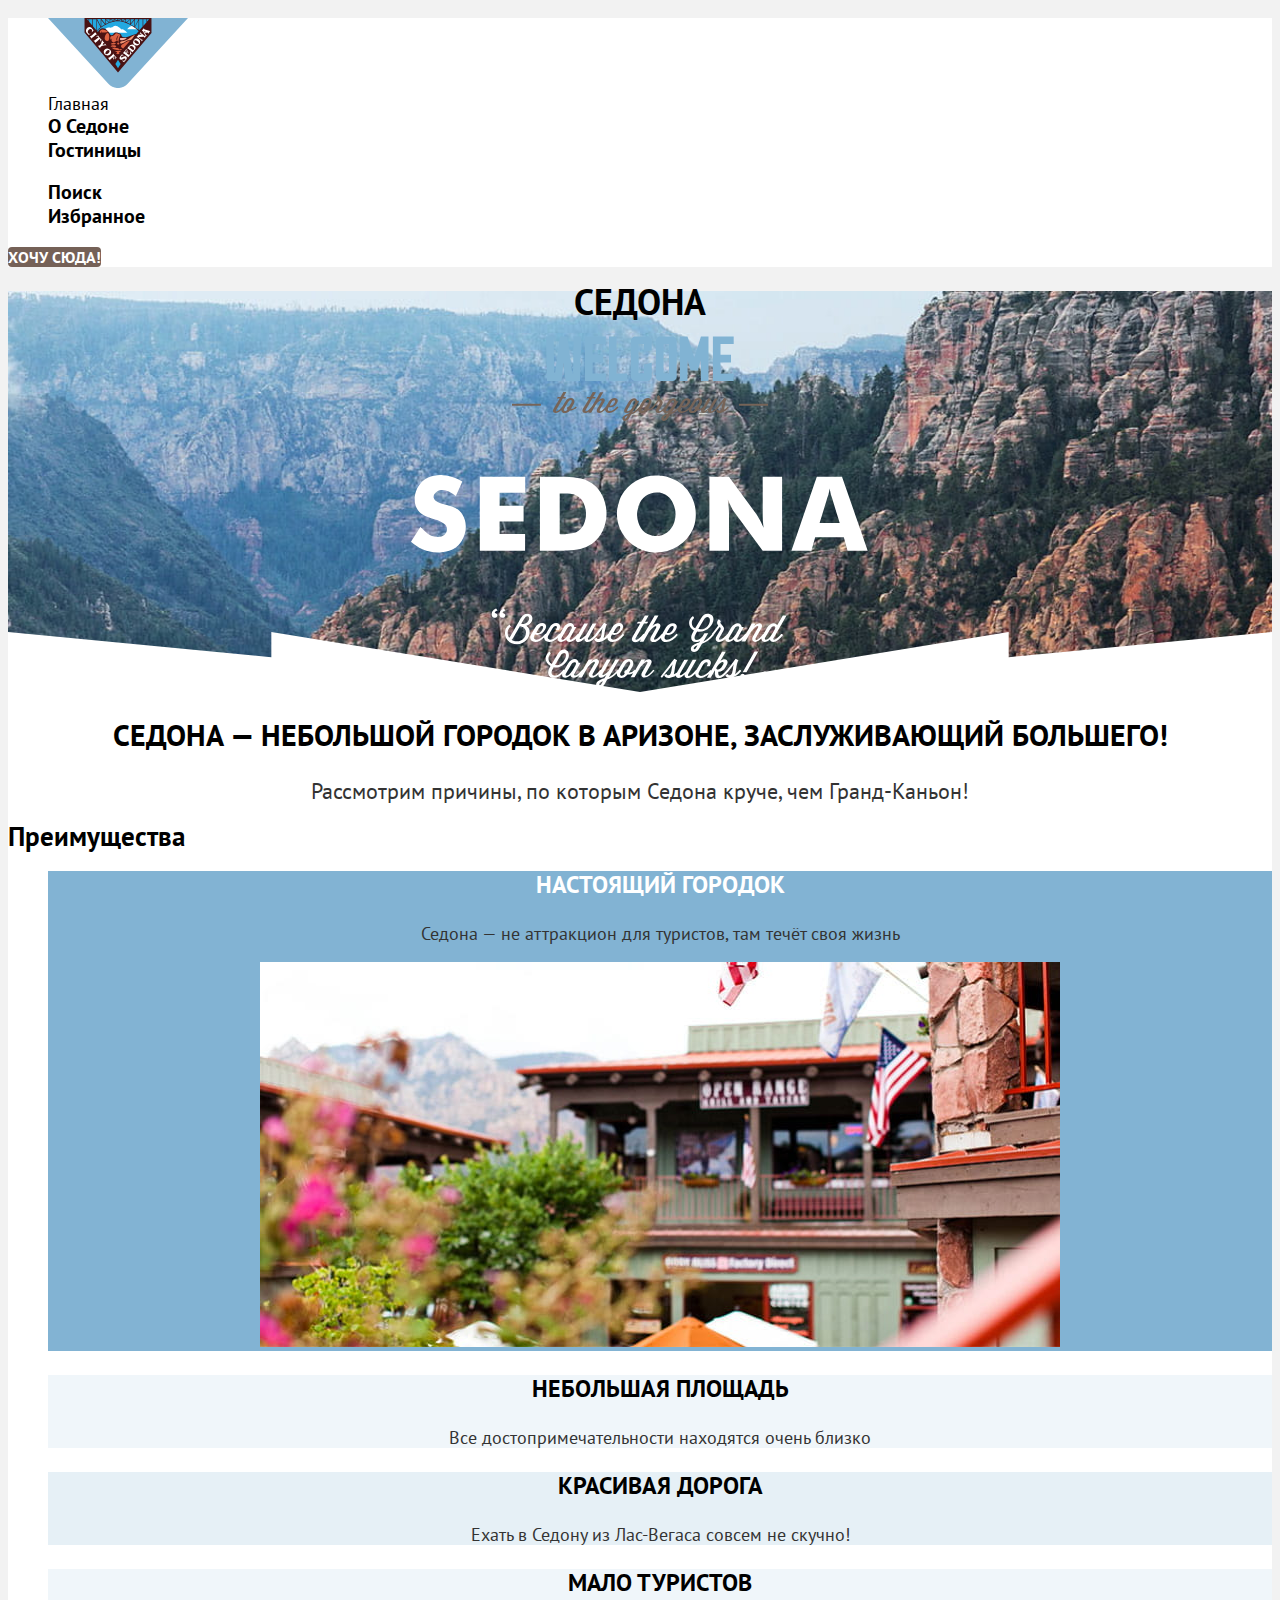
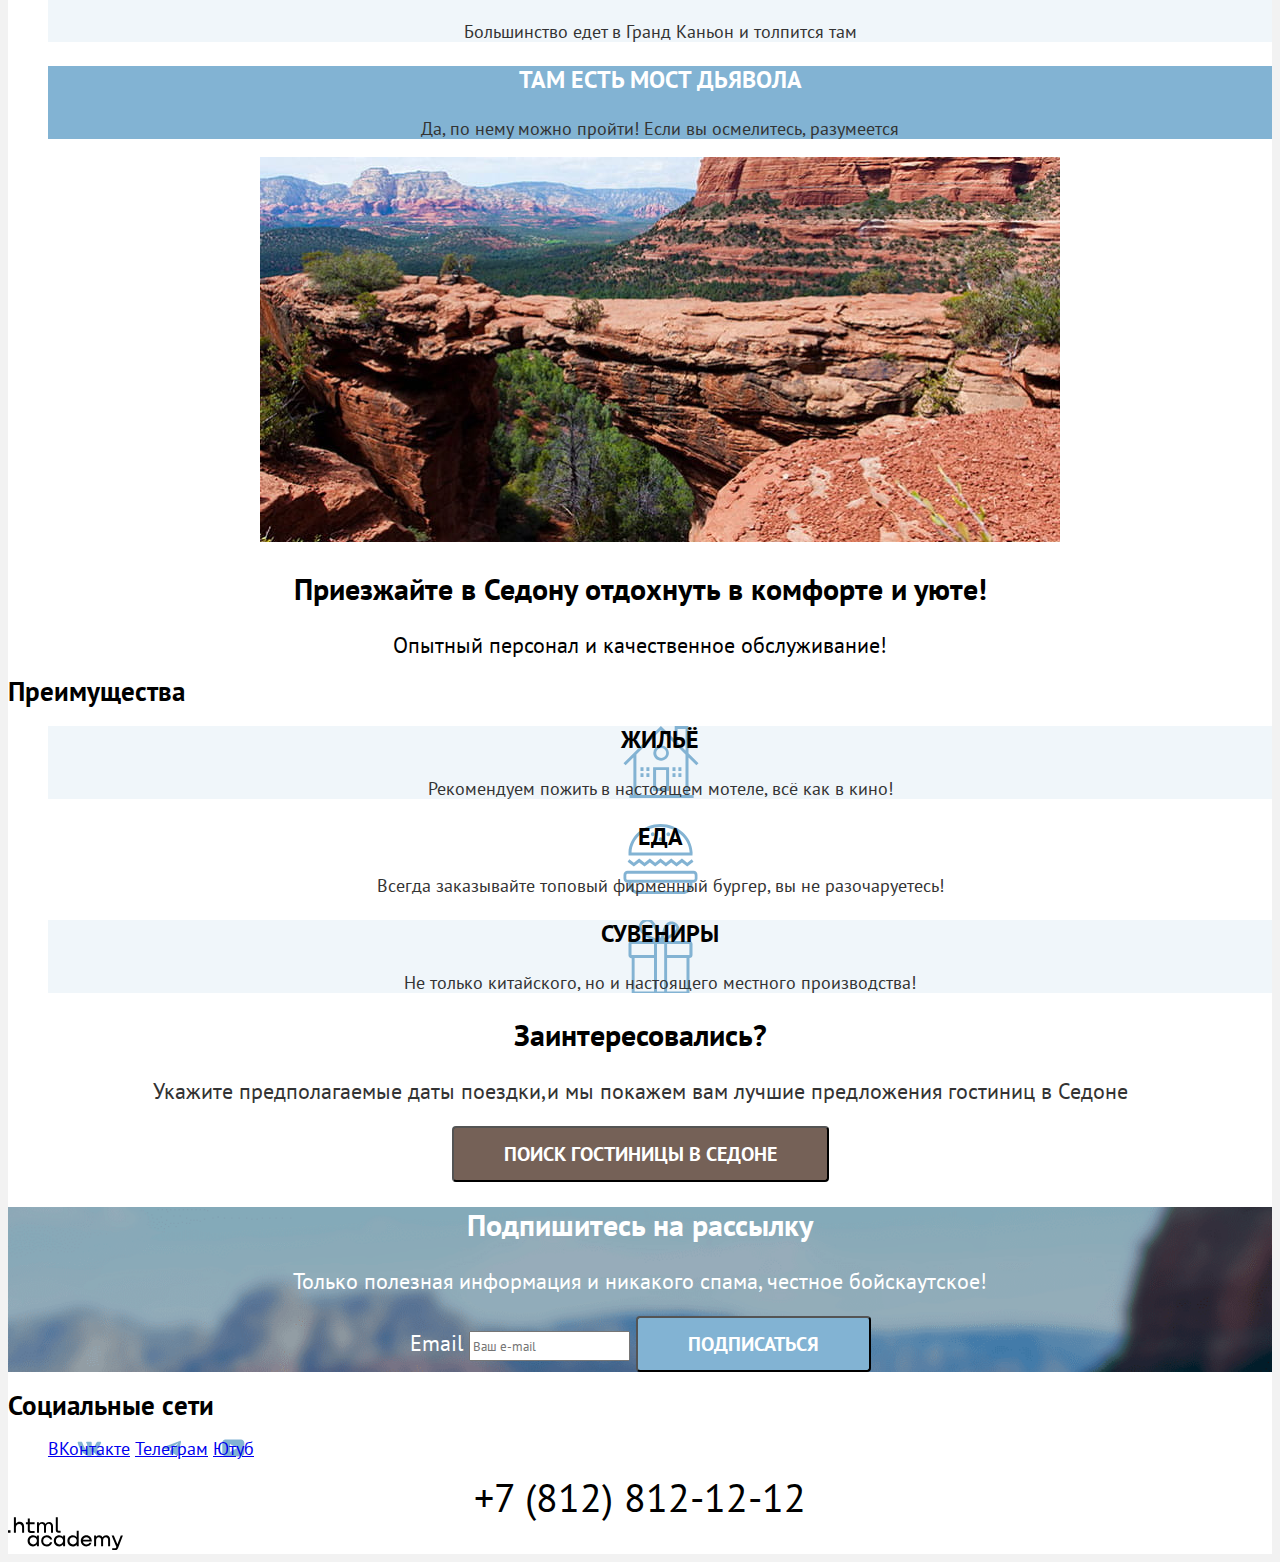
<file: index.html>
<!DOCTYPE html>
<html lang="ru">
  <head>
    <meta charset="utf-8">
    <title>HTML Academy: Седона</title>
    <link rel="stylesheet" href="styles/styles.css">
  </head>
  <body>

  <header class="main_header">
    <nav class="main_navigation">
      <ul class="navigation_list">
        <li class="navigation_item">
          <a class="navigation_link" href="index.html">
            <img class="icon_sedona" src="images/index/logo.svg" width="140" height="70" alt="Логотип сайта">
          </a>
        </li>
        <li class="navigation_item">
          <a class="navigation_link_current">Главная</a>
        </li>
        <li class="navigation_item">
          <a class="navigation_link" href="#">О Седоне</a>
        </li>
        <li class="navigation_item">
          <a class="navigation_link" href="catalog.html">Гостиницы</a>
        </li>
      </ul>
      <ul class="navigation_list navigation_user">
        <li class="navigation_item">
          <a class="navigation_link" href="#">
            <span class="visually_hidden">Поиск</span>
          </a>
        </li>
        <li class="navigation_item">
          <a class="navigation_link" href="#">
            <span class="visually_hidden">Избранное</span>
          </a>
        </li>
      </ul>
    </nav>
      <a class="button button_header" href="#">Хочу сюда!</a>
  </header>

<main class="main_index">
  <section class="main_index_header">
    <h1 class="visually_hidden">СЕДОНА</h1>
      <img class="logo" src="images/index/welcome.svg" width="458" height="352"
      alt="Welcome to the gorgeous Sedona because the Grand Canyon sucks">
  </section>

  <section class="main_title">
    <h2 class="main_title_sedona">Седона — небольшой городок в Аризоне, заслуживающий большего!</h2>
    <p class="main_description">Рассмотрим причины, по которым Седона круче, чем Гранд-Каньон!</p>
  </section>

  <section class="advantages">
    <h2 class="visually_hidden">Преимущества</h2>
      <ul class="advantages_list">
        <li class="advantages_item">
          <div class="advantages_block">
            <h3 class="advantages_title">Настоящий городок</h3>
            <p class="advantages_description">Седона — не аттракцион для туристов, там течёт своя жизнь</p>
            <img class="advantages_photo_city" src="images/index/advantages-photo-1.jpg" alt="Город Седона" width="800" height="385">
          </div>
        </li>
        <li class="advantages_item">
          <div class="advantages_block">
            <h3 class="advantages_title">Небольшая площадь</h3>
            <p class="advantages_description">Все достопримечательности находятся очень близко</p>
          </div>
        </li>
        <li class="advantages_item">
          <div class="advantages_block">
            <h3 class="advantages_title">Красивая дорога</h3>
            <p class="advantages_description">Ехать в Седону из Лас-Вегаса совсем не скучно!</p>
          </div>
        </li>
        <li class="advantages_item">
          <div class="advantages_block">
            <h3 class="advantages_title">Мало туристов</h3>
            <p class="advantages_description">Большинство едет в Гранд Каньон и толпится там</p>
          </div>
        </li>
        <li class="advantages_item">
          <div class="advantages_block">
            <h3 class="advantages_title">Там есть мост дьявола</h3>
            <p class="advantages_description">Да, по нему можно пройти! Если вы осмелитесь, разумеется</p>
          </div>
          <img class="advantages_photo_bridge" src="images/index/advantages-photo-2.jpg" alt="Моста дьявола" width="800" height="385">
        </li>
      </ul>
  </section>

  <section class="invite">
    <h2 class="invite_title">Приезжайте в Седону отдохнуть в комфорте и уюте!</h2>
    <p class="invite_description">Опытный персонал и качественное обслуживание!</p>
  </section>

  <section class="invite_advantages">
    <h2 class="visually_hidden">Преимущества</h2>
      <ul class="invite_advantages_list">
        <li class="invite_advantages_item">
          <div class="invite_advantages_block">
            <h3 class="invite_advantages_title">Жильё</h3>
            <p class="invite_advantages_description">Рекомендуем пожить в настоящем мотеле, всё как в кино!</p>
          </div>
        </li>
        <li class="invite_advantages_item">
          <div class="invite_advantages_block">
            <h3 class="invite_advantages_title">Еда</h3>
            <p class="invite_advantages_description">Всегда заказывайте топовый фирменный бургер, вы не разочаруетесь!</p>
          </div>
        </li>
        <li class="invite_advantages_item">
          <div class="invite_advantages_block">
            <h3 class="invite_advantages_title">Сувениры</h3>
            <p class="invite_advantages_description">Не только китайского, но и настоящего местного производства!</p>
          </div>
        </li>
      </ul>
  </section>

  <section class="offer">
    <h2 class="offer_title">Заинтересовались?</h2>
    <p class="offer_description">Укажите предполагаемые даты поездки,и мы покажем вам лучшие предложения гостиниц в Седоне</p>
    <button class="button button_offer" type="button">ПОИСК ГОСТИНИЦЫ В седоне</button>
  </section>

  <section class="subscribe">
    <h2 class="subscribe_title">Подпишитесь на рассылку</h2>
    <p class="subscribe_description">Только полезная информация и никакого спама, честное бойскаутское!</p>
    <form class="subscribe_form" action="https://echo.htmlacademy.ru" method="post">
      <label for="subscribe_email" class="visually_hidden">Email</label>
      <input class="field" type="email" name="subscribe_email" placeholder="Ваш e-mail" required>
      <button class="button subscribe_button" type="submit">Подписаться</button>
    </form>
  </section>

  <footer class="main_footer">
    <section class="footer_social">
      <h2 class="visually_hidden">Социальные сети</h2>
      <ul class="footer_social_list">
        <li class="footer_social_item">
          <a class="social_item_link_vk" target="_blank" rel="noreferrer noopener" href="https://vk.com/htmlacademy">
            <span class="visually_hidden">ВКонтакте</span>
          </a>
        </li>
        <li class="footer_social_item">
          <a class="social_item_link_tg" target="_blank" rel="noreferrer noopener" href="https://t.me/htmlacademy">
            <span class="visually_hidden">Телеграм</span>
          </a>
        </li>
        <li class="footer_social_item">
          <a class="social_item_link_yt" target="_blank" rel="noreferrer noopener" href="https://www.youtube.com/user/htmlacademyru">
            <span class="visually_hidden">Ютуб</span>
          </a>
        </li>
      </ul>
    </section>

      <address class="footer_contacts">
        <a class="footer_number_phone" href="tel:+78128121212">+7 (812) 812-12-12</a>
      </address>

      <a class="footer_logo_html_link" target="_blank" rel="noreferrer noopener" href="https://htmlacademy.ru/" aria-label="Html Academy"></a>

  </footer>
</main>
  </body>
</html>
</file>
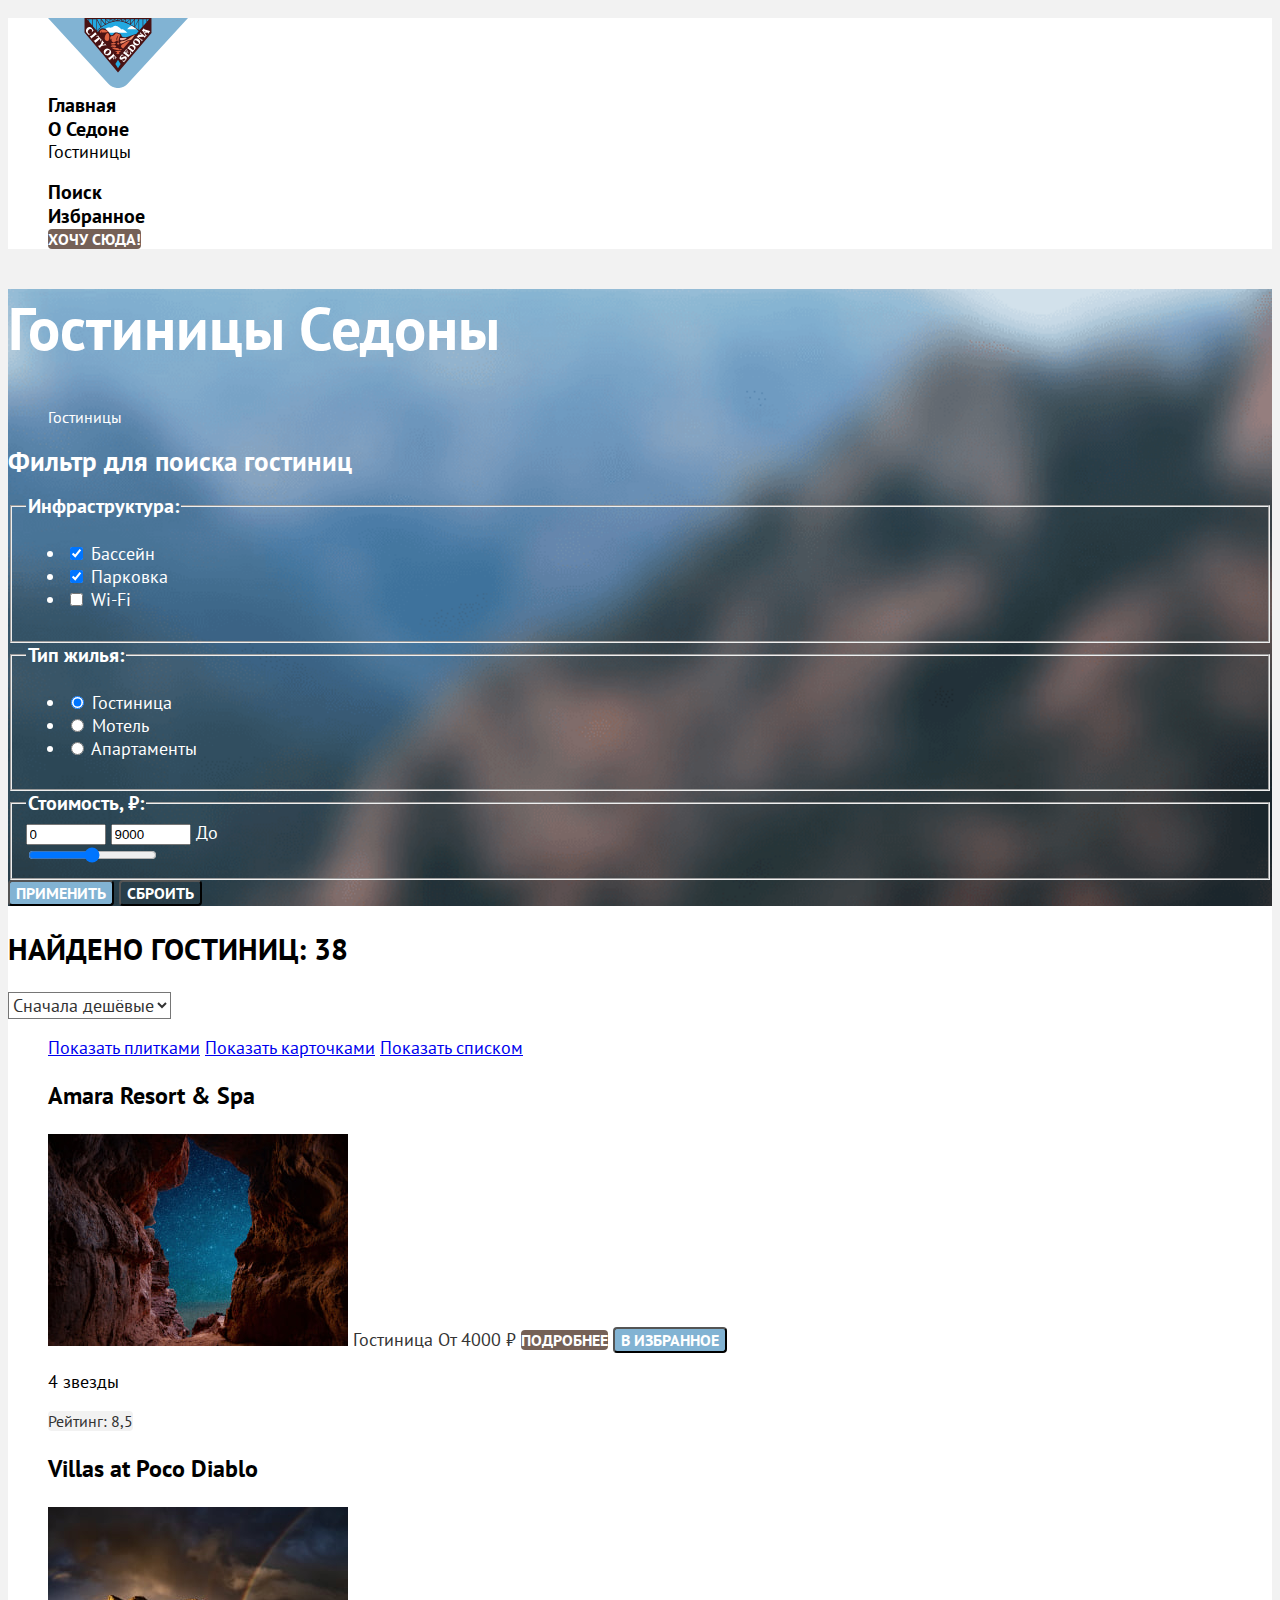
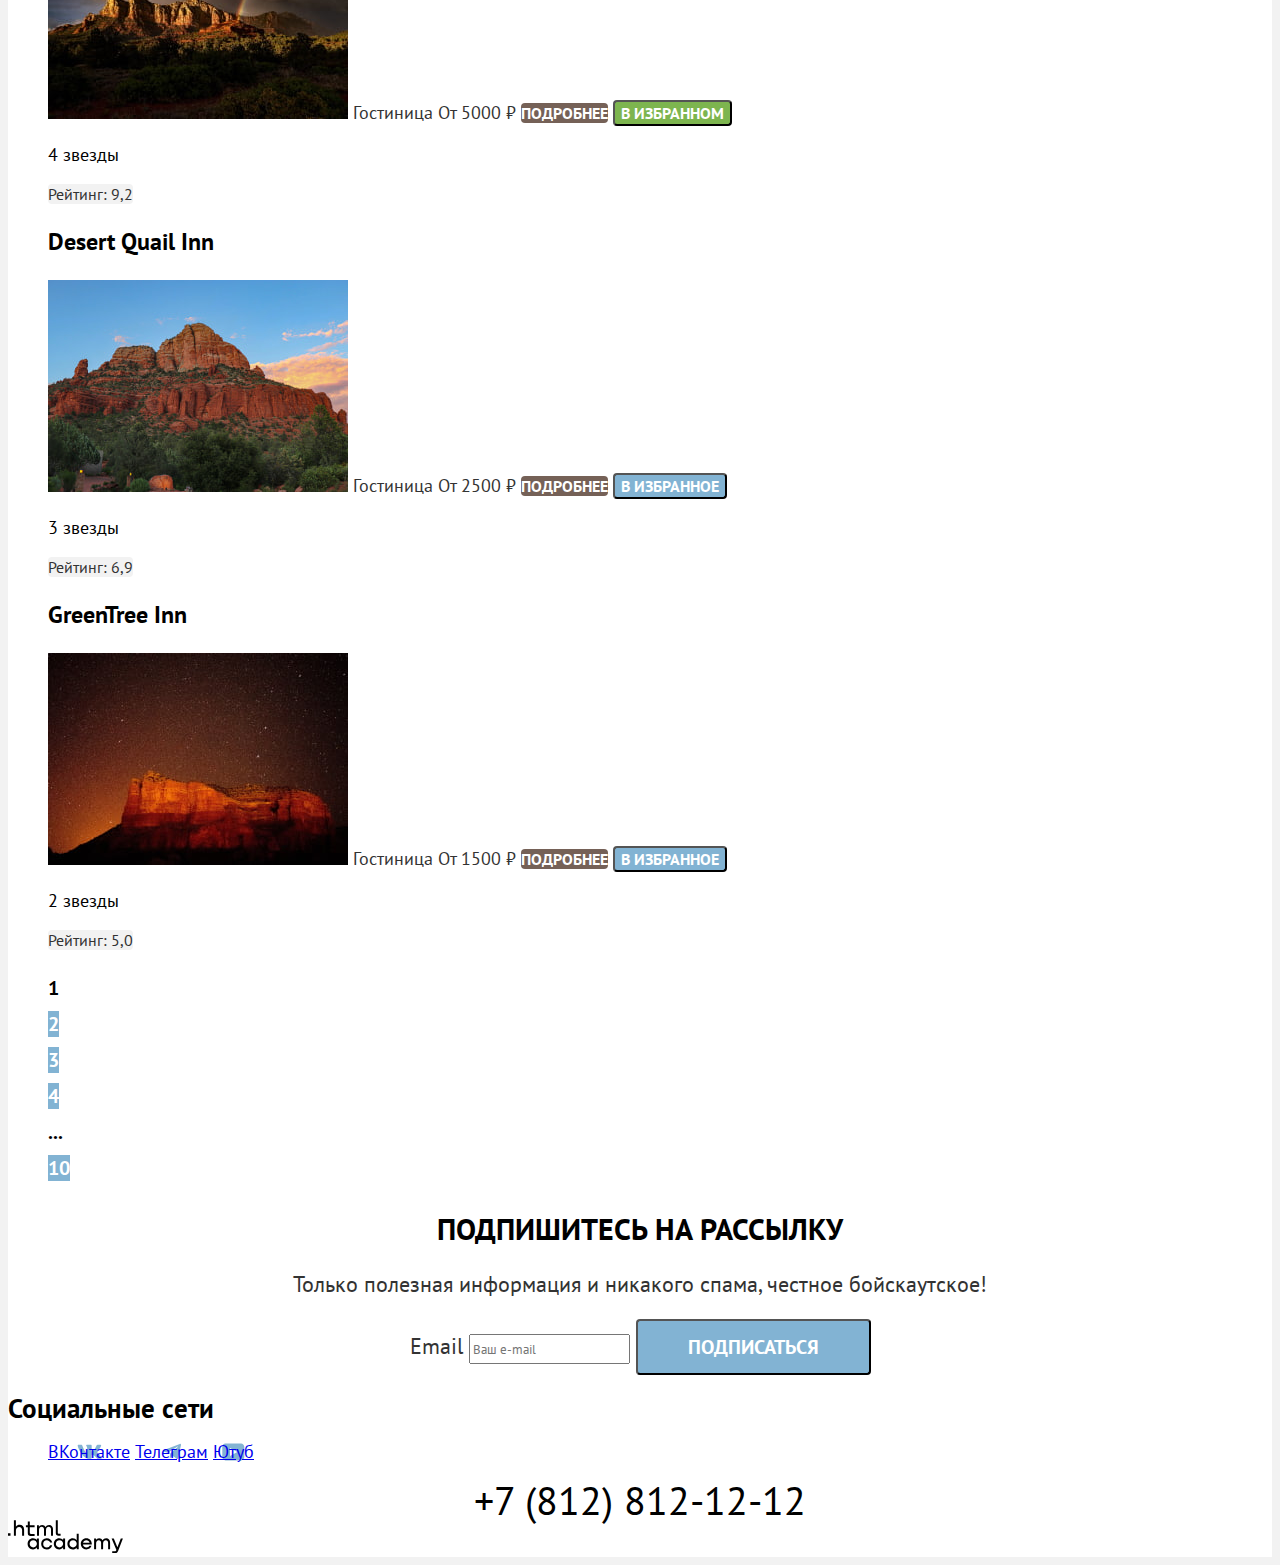
<file: catalog.html>
<!DOCTYPE html>
<html lang="ru">
<head>
  <meta charset="UTF-8">
  <meta name="viewport" content="width=device-width, initial-scale=1.0">
  <title>Гостиницы</title>
  <link rel="stylesheet" href="styles/styles.css">
</head>
<body>

  <header class="main_header">
    <nav class="main_navigation">
      <ul class="navigation_list">
        <li class="navigation_item">
          <a class="navigation_link" href="index.html">
            <img class="icon_sedona" src="images/index/logo.svg" width="140" height="70" alt="Логотип сайта">
          </a>
        </li>
        <li class="navigation_item">
          <a class="navigation_link" href="index.html">Главная</a>
        </li>
        <li class="navigation_item">
          <a class="navigation_link" href="#">О Седоне</a>
        </li>
        <li class="navigation_item">
          <a class="navigation_link_current">Гостиницы</a>
        </li>
      </ul>
      <ul class="navigation_list navigation_user">
        <li class="navigation_item">
          <a class="navigation_link" href="#">
            <span class="visually_hidden">Поиск</span>
          </a>
        </li>
        <li class="navigation_item">
          <a class="navigation_link" href="#">
            <span class="visually_hidden">Избранное</span>
          </a>
        </li>
        <li class="navigation_item">
          <a class="button button_header" href="#">Хочу сюда!</a>
        </li>
      </ul>
    </nav>
  </header>

  <main class="main_inner">
    <section class="inner_filter">
      <h1 class="inner_filter_title">Гостиницы Седоны</h1>
      <ul class="breadcrumbs_list">
        <li class="breadcrumbs_item">
          <a class="breadcrumbs_link" href="index.html"></a>
        </li>
        <li class="breadcrumbs_item">
          <span class="breadcrumbs_link">Гостиницы</span>
        </li>
      </ul>

      <h2 class="visually_hidden">Фильтр для поиска гостиниц</h2>
      <form class="catalog_filter" action="https://echo.htmlacademy.ru/" method="post">

        <fieldset class="catalog_filter_group">
          <legend class="catalog_filter_title">Инфраструктура:</legend>
          <ul class="catalog_filter_list">
            <li class="catalog_filter_item">
              <label class="control">
                <input class="control_input" type="checkbox" name="pool" checked>
                Бассейн
                </label>
            </li>
            <li class="catalog_filter_item">
              <label class="control">
                <input class="control_input" type="checkbox" name="parking" checked>
                Парковка
              </label>
            </li>
            <li>
              <label class="control">
                <input class="control_input" type="checkbox" name="wifi">
                Wi-Fi
              </label>
            </li>
          </ul>
        </fieldset>

        <fieldset class="catalog_filter_group">
          <legend class="catalog_filter_title">Тип жилья:</legend>
          <ul class="catalog_filter_list">
            <li class="catalog_filter_item">
              <label class="control">
                <input class="control_input" type="radio" name="hotel_group" value="hotel" checked>
                Гостиница
              </label>
            </li>
            <li>
              <label class="control">
                <input class="control_input" type="radio" name="hotel_group" value="motel">
                Мотель
              </label>
            </li>
            <li>
              <label class="control">
                <input class="control_input" type="radio" name="hotel_group" value="apartaments">
                Апартаменты
              </label>
            </li>
          </ul>
        </fieldset>

        <fieldset class="catalog_filter_price">
          <legend class="catalog_filter_title">Стоимость, ₽:</legend>
            <div class="catalog_filter_price_block">
              <label>
                <input type="number" min="0" max="10000" value="0" required>
              </label>
              <label>
                <input type="number" min="0" max="10000" value="9000" required> До
              </label>
            </div>
          <input type="range" min="0" max="10000">
        </fieldset>
        <button class="button button_apply" type="submit">Применить</button>
        <button class="button button_reset" type="reset">Сброить</button>
      </form>
    </section>

    <section class="catalog_results">
      <h2 class="catalog_results_title">Найдено гостиниц: 38</h2>
        <select class="select_control" aria-label="Сортировка">
          <option value="cheap">Сначала дешёвые</option>
          <option value="expensive">Сначала дорогие</option>
        </select>

      <ul class="display_list">
        <li class="display_item">
          <a class="button_display_current" href="#">
            <span class="visually_hidden">Показать плитками</span>
          </a>
        </li>
        <li class="display_item">
          <a class="button_display" href="#">
            <span class="visually_hidden">Показать карточками </span>
          </a>
        </li>
        <li class="display_item">
          <a class="button_display" href="#">
            <span class="visually_hidden">Показать списком</span>
          </a>
        </li>
      </ul>

      <ul class="hotel_list">
        <li class="hotel_card">
          <a class="hotel_card_link" href="#">
            <h3 class="hotel_card_title">Amara Resort & Spa</h3>
            <img class="hotel_card_image" src="images/catalog/hotel-amara.jpg" width="300" height="212" alt="Отель Amara Resort & Spa">
          </a>
          <span class="hotel_card_description">Гостиница</span>
          <span class="hotel_card_description">От 4000 ₽</span>
          <a class="button hotel_card_button_details" href="#">подробнее</a>
          <button class="button hotel_card_button_favourite" type="button">в избранное</button>
          <p class="hotel_card_stars hotel_card_stars_4">
            <span class="visually_hidden">4 звезды</span>
          </p>
          <span class="hotel_card_rating">Рейтинг: 8,5</span>
        </li>

        <li class="hotel_card">
          <a class="hotel_card_link" href="#">
            <h3 class="hotel_card_title">Villas at Poco Diablo</h3>
            <img class="hotel_card_image" src="images/catalog/hotel-villas.jpg" width="300" height="212" alt="Отель Villas at Poco Diablo">
          </a>
          <span class="hotel_card_description">Гостиница</span>
          <span class="hotel_card_description">От 5000 ₽</span>
          <a class="button hotel_card_button_details" href="#">подробнее</a>
          <button class="button hotel_card_button_favourite_current" type="button">в избранном</button>
          <p class="hotel_card_stars hotel_card_stars_4">
            <span class="visually_hidden">4 звезды</span>
          </p>
          <span class="hotel_card_rating">Рейтинг: 9,2</span>
        </li>

        <li class="hotel_card">
          <a class="hotel_card_link" href="#">
            <h3 class="hotel_card_title">Desert Quail Inn</h3>
            <img class="hotel_card_image" src="images/catalog/hotel-desert.jpg" width="300" height="212" alt="Отель Desert Quail Inn">
          </a>
          <span class="hotel_card_description">Гостиница</span>
          <span class="hotel_card_description">От 2500 ₽</span>
          <a class="button hotel_card_button_details" href="#">подробнее</a>
          <button class="button hotel_card_button_favourite" type="button">в избранное</button>
          <p class="hotel_card_stars hotel_card_stars_3">
            <span class="visually_hidden">3 звезды</span>
          </p>
          <span class="hotel_card_rating">Рейтинг: 6,9</span>
        </li>

        <li class="hotel_card">
          <a class="hotel_card_link" href="#">
            <h3 class="hotel_card_title">GreenTree Inn</h3>
            <img class="hotel_card_image" src="images/catalog/hotel-greentree.jpg" width="300" height="212" alt="Отель GreenTree Inn">
          </a>
          <span class="hotel_card_description">Гостиница</span>
          <span class="hotel_card_description">От 1500 ₽</span>
          <a class="button hotel_card_button_details" href="#">подробнее</a>
          <button class="button hotel_card_button_favourite" type="button">в избранное</button>
          <p class="hotel_card_stars hotel_card_stars_2">
            <span class="visually_hidden">2 звезды</span>
          </p>
          <span class="hotel_card_rating">Рейтинг: 5,0</span>
        </li>
      </ul>

      <ul class="pagination">
        <li class="pagination_item">
          <span class="pagination_link pagination_current">1</span>
        </li>
        <li class="pagination_item">
          <a class="pagination_link" href="#">2</a>
        </li>
        <li class="pagination_item">
          <a class="pagination_link" href="#">3</a>
        </li>
        <li class="pagination_item">
          <a class="pagination_link" href="#">4</a>
        </li>
        <li class="pagination_item">
          <span class="pagination_link">...</span>
        </li>
        <li class="pagination_item">
          <a class="pagination_link" href="#">10</a>
        </li>
      </ul>
    </section>

    <section class="subscribe_catalog">
      <h2 class="subscribe_catalog_title">Подпишитесь на рассылку</h2>
      <p class="subscribe_catalog_description">Только полезная информация и никакого спама, честное бойскаутское!</p>
      <form class="subscribe_form" action="https://echo.htmlacademy.ru/" method="post">
        <label for="subscribe_email">Email</label>
        <input class="field" type="email" name="subscribe_email" placeholder="Ваш e-mail" required>
        <button class="button subscribe_button" type="submit">
          <span>Подписаться</span>
        </button>
      </form>
    </section>

    <footer class="main_footer">
      <section class="footer_social">
        <h2 class="visually_hidden">Социальные сети</h2>
        <ul class="footer_social_list">
          <li class="footer_social_item">
            <a class="social_item_link_vk" target="_blank" rel="noreferrer noopener" href="https://vk.com/htmlacademy">
              <span class="visually_hidden">ВКонтакте</span>
            </a>
          </li>
          <li class="footer_social_item">
            <a class="social_item_link_tg" target="_blank" rel="noreferrer noopener" href="https://t.me/htmlacademy">
              <span class="visually_hidden">Телеграм</span>
            </a>
          </li>
          <li class="footer_social_item">
            <a class="social_item_link_yt" target="_blank" rel="noreferrer noopener" href="https://www.youtube.com/user/htmlacademyru">
              <span class="visually_hidden">Ютуб</span>
            </a>
          </li>
        </ul>
      </section>

        <address class="footer_contacts">
          <a class="footer_number_phone" href="tel:+78128121212">+7 (812) 812-12-12</a>
        </address>

        <a class="footer_logo_html_link" target="_blank" rel="noreferrer noopener" href="https://htmlacademy.ru/" aria-label="Html Academy"></a>

    </footer>
  </main>

</body>
</html>
</file>
<file: styles/styles.css>
@font-face {
  font-family: "PT Sans";
  font-style: normal;
  font-weight: 400;
  src: url("../fonts/ptsans-400.woff2") format("woff2");
  font-display: swap;
}

@font-face {
  font-family: "PT Sans";
  font-style: normal;
  font-weight: 700;
  src: url("../fonts/ptsans-700.woff2") format("woff2");
  font-display: swap;
}

body {
  font-family: "PT Sans", sans-serif;
  font-size: 18px;
  line-height: 21px;
  font-weight: 400;
  font-style: normal;
  color: #000000;
  background-color: #f2f2f2;
}

.main_header {
  color: #000000;
  background-color: #ffffff;
}

.navigation_link {
  font-size: 20px;
  line-height: 24px;
  font-weight: 700;
  color: #000000;
  text-decoration: none;
  text-align: center;
}

.button {
  font-family: inherit;
  font-weight: 700;
  font-size: 16px;
  line-height: 20px;
  border-radius: 4px;
  text-transform: uppercase;
  color: #ffffff;
  text-align: center;
  text-decoration: none;
}

.button_header {
  background-color: #756157;
  text-decoration: none;
}

.navigation_list {
  list-style-type: none;
}

.main_index {
  background-color: #ffffff;
}

.main_index_header {
  background-image: url("../images/index/divider.svg"), url("../images/index/index-background.jpg");
  background-repeat: no-repeat;
  background-size: 100% auto, cover ;
  background-position: 0 100%;
  text-align: center;
}

.main_title {
  font-size: 22px;
  line-height: 26px;
  color: #333333;
  text-align: center;
}

.main_title_sedona {
  font-size: 30px;
  font-weight: 700;
  line-height: 36px;
  color: #000000;
  text-transform: uppercase;
}

.advantages_item:nth-child(odd) .advantages_block {
  background-color:rgba(130, 179, 211, 0.2);
}

.advantages_item:nth-child(even) .advantages_block {
  background-color:rgba(130, 179, 211, 0.12);
}

.advantages_item:first-child .advantages_block,.advantages_item:last-child .advantages_block {
  color: #ffffff;
  background-color: #82b3d3;
}

.advantages_description:nth-child(2),.advantages_description:nth-child(3),.advantages_description:nth-child(4) {
  color: #333333;
}

.advantages_list {
  list-style-type: none;
  text-align: center;
}

.advantages_title {
  font-size: 24px;
  line-height: 28px;
  text-transform: uppercase;
  font-weight: 700;
}

.invite {
  text-align: center;
  font-size: 22px;
  line-height: 26px;
}

.invite_title {
  font-size: 30px;
  line-height: 36px;
  font-weight: 700;
}

.invite_advantages_list {
  text-align: center;
  color: #333333;
  list-style-type: none;
}

.invite_advantages_title {
  font-size: 24px;
  line-height: 28px;
  font-weight: 700;
  color: #000000;
  text-transform: uppercase;
}

.invite_advantages_item:nth-child(odd) .invite_advantages_block {
  background-color:rgba(130, 179, 211, 0.12);
  color: #333333;

}

.invite_advantages_item:nth-child(1) {
  background-image: url("../images/index/Advantage-home.svg");
  background-repeat: no-repeat;
  background-position: 50% 50%;
}

.invite_advantages_item:nth-child(2) {
  background-image: url("../images/index/Advantage-food.svg");
  background-repeat: no-repeat;
  background-position: 50% 50%;
}

.invite_advantages_item:nth-child(3) {
  background-image: url("../images/index/Advantages-box.svg");
  background-repeat: no-repeat;
  background-position: 50% 50%;
}

.offer {
  font-size: 22px;
  line-height: 26px;
  text-align: center;
  color: #333333;
}

.offer_title {
  font-size: 30px;
  line-height: 36px;
  font-weight: 700;
  color: #000000;
}

.button_offer {
  background-color: #756157;
  font-size: 20px;
  line-height: 36px;
  padding: 8px 50px;
}

.subscribe {
  background-image: url("../images/index/Subscribe-backgrond.png");
  background-repeat: no-repeat;
  background-size: cover;
  font-size: 22px;
  line-height: 26px;
  text-align: center;
  color: #ffffff;
}

.subscribe_title {
  font-size: 30px;
  line-height: 36px;
  font-weight: 700;
  color: #ffffff;
}

.subscribe_button {
  font-size: 20px;
  line-height: 36px;
  padding: 8px 50px;
  background-color: #82b3d3;
  color: #ffffff;
}

.field {
  font-family: inherit;
  line-height: 24px;
}

.footer_social_item {
  list-style-type: none;
  display: inline-block;
}

.social_item_link_vk {
  background-image: url("../images/index/vk.svg");
  background-repeat: no-repeat;
  background-position: 50% 50%;
}

.social_item_link_tg {
  background-image: url("../images/index/telegram.svg");
  background-repeat: no-repeat;
  background-position: 50% 50%;
}

.social_item_link_yt {
  background-image: url("../images/index/youtube.svg");
  background-repeat: no-repeat;
  background-position: 50% 50%;
}

.footer_contacts {
  text-align: center;
}

.footer_number_phone {
  color: #000000;
  text-decoration: none;
  font-size: 40px;
  line-height: 40px;
  font-style: normal;
}

.footer_logo_html_link {
  display: inline-block;
  background-image: url("../images/index/Logo-html.svg");
  background-repeat: no-repeat;
  width: 115px;
  height: 33px;
}

.main_inner {
  background-color: #ffffff;
}

.inner_filter {
  background-color: #000000;
  color: #ffffff;
  background-image: url("../images/catalog/filter.png");
  background-repeat: no-repeat;
  background-size: cover;
}

.inner_filter_title {
  font-size: 60px;
  line-height: 78px;
  font-weight: 700;
}

.breadcrumbs_list {
  list-style-type: none;
  font-size: 16px;
  line-height: 21px;
}

.catalog_filter_title {
  font-size: 20px;
  line-height: 24px;
  font-weight: 700;
}

.catalog_filter_list {
  line-height: 23px;
}

.button_apply {
  background-color: #82b3d3;
  color: #ffffff;
}

.button_reset {
  color: #ffffff;
  background-color: transparent;
}

.catalog_results_title {
  font-size: 30px;
  line-height: 36px;
  font-weight: 700;
  text-transform: uppercase;
}

.select_control {
  font-family: inherit;
  font-size: 18px;
  line-height: 21px;
  font-weight: 400;
  color: #333333;
  background-color: #ffffff;
}

.display_item {
  display: inline-block;
}

.hotel_list {
  list-style-type: none;
}

.hotel_card_title {
  font-size: 24px;
  line-height: 28px;
  font-weight: 700;
}

.hotel_card_link {
  text-decoration: none;
  color: #000000;
}

.hotel_card_description {
  color: #333333;
}

.hotel_card_button_details {
  background-color: #756157;
}

.hotel_card_button_favourite {
  background-color: #82b3d3;
}

.hotel_card_button_favourite_current {
  background-color: #7db54f;

}

.hotel_card_rating {
  color: #333333;
  background-color: #f2f2f2;
  font-size: 16px;
  line-height: 20px;
  border-radius: 4px;
}

.pagination {
  font-size: 20px;
  line-height: 36px;
  font-weight: 700;
  list-style-type: none;
}

.pagination_link {
  background-color: #82b3d3;
  text-decoration: none;
  color: #ffffff;
}

.pagination_current {
  background-color: #f2f2f2;
  color: #000000;
}

span.pagination_link {
  background-color: #ffffff;
  color: #000000;
}

.subscribe_catalog {
  font-size: 22px;
  line-height: 26px;
  color: #333333;
  text-align: center;
}

.subscribe_catalog_title {
  font-size: 30px;
  line-height: 36px;
  font-weight: 700;
  color: #000000;
  text-transform: uppercase;
}
</file>
